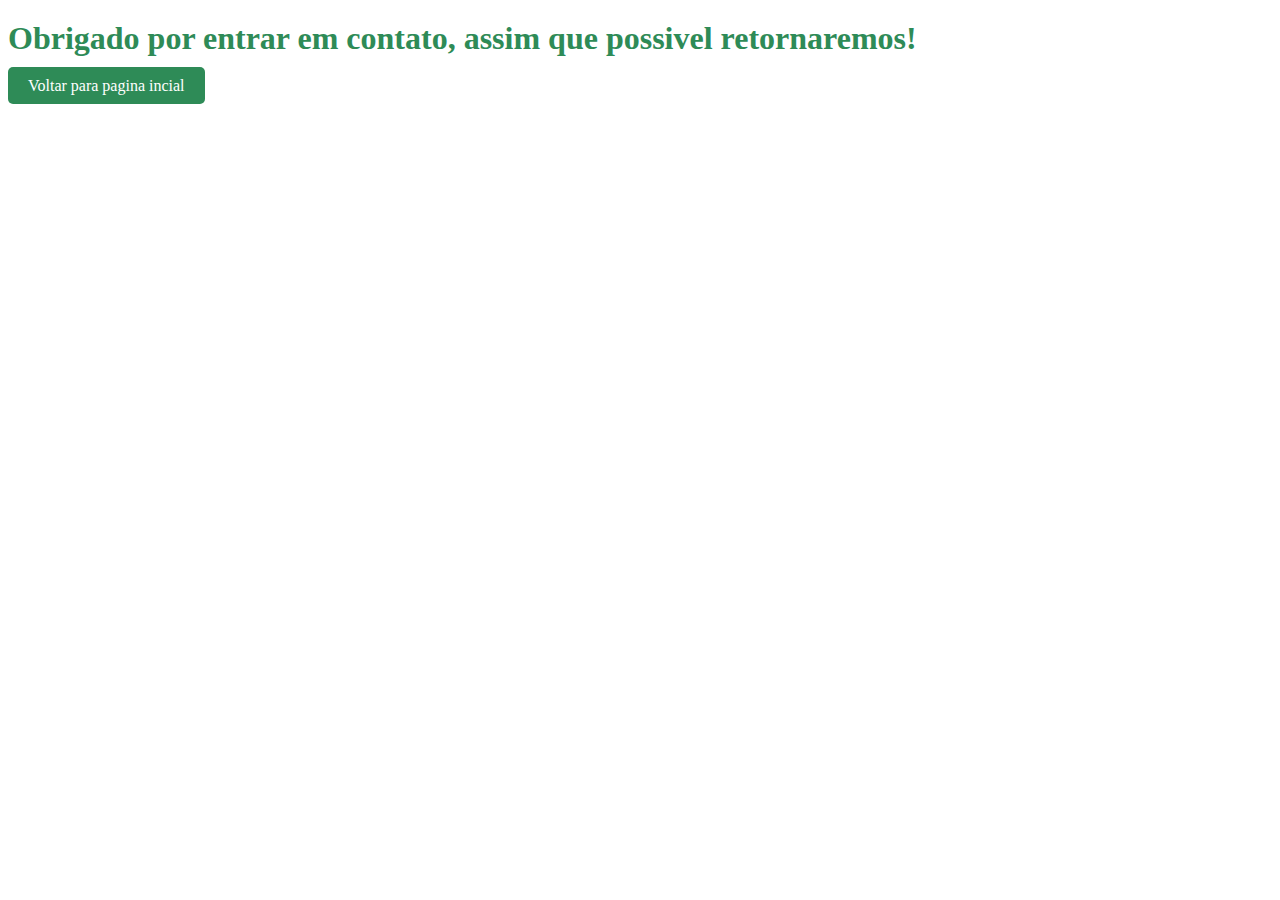
<file: obrigado.html>
<!DOCTYPE html>
<html lang="pt-br">
<head>
    <meta charset="UTF-8">
    <meta name="viewport" content="width=device-width, initial-scale=1.0">
    <title>Agradecimento</title>
    <style>
         <style>
        body {
            font-family: Arial, sans-serif;
            background-color: #f0f8ff;
            display: flex;
            flex-direction: column;
            justify-content: center;
            align-items: center;
            height: 100vh;
            margin: 0;
        }
        h1 {
            color: #2e8b57;
            font-size: 2em;
            margin: 20px 0;
        }
        a {
            text-decoration: none;
            color: #ffffff;
            background-color: #2e8b57;
            padding: 10px 20px;
            border-radius: 5px;
            transition: background-color 0.3s ease;
        }
        a:hover {
            background-color: #3cb371;
        }
    </style>
    </style>
</head>
<body>
    <h1>Obrigado por entrar em contato, assim que possivel retornaremos!</h1>
    <a href="http://127.0.0.1:5501/index.html">Voltar para pagina incial</a>
    
</body>
</html>
</file>
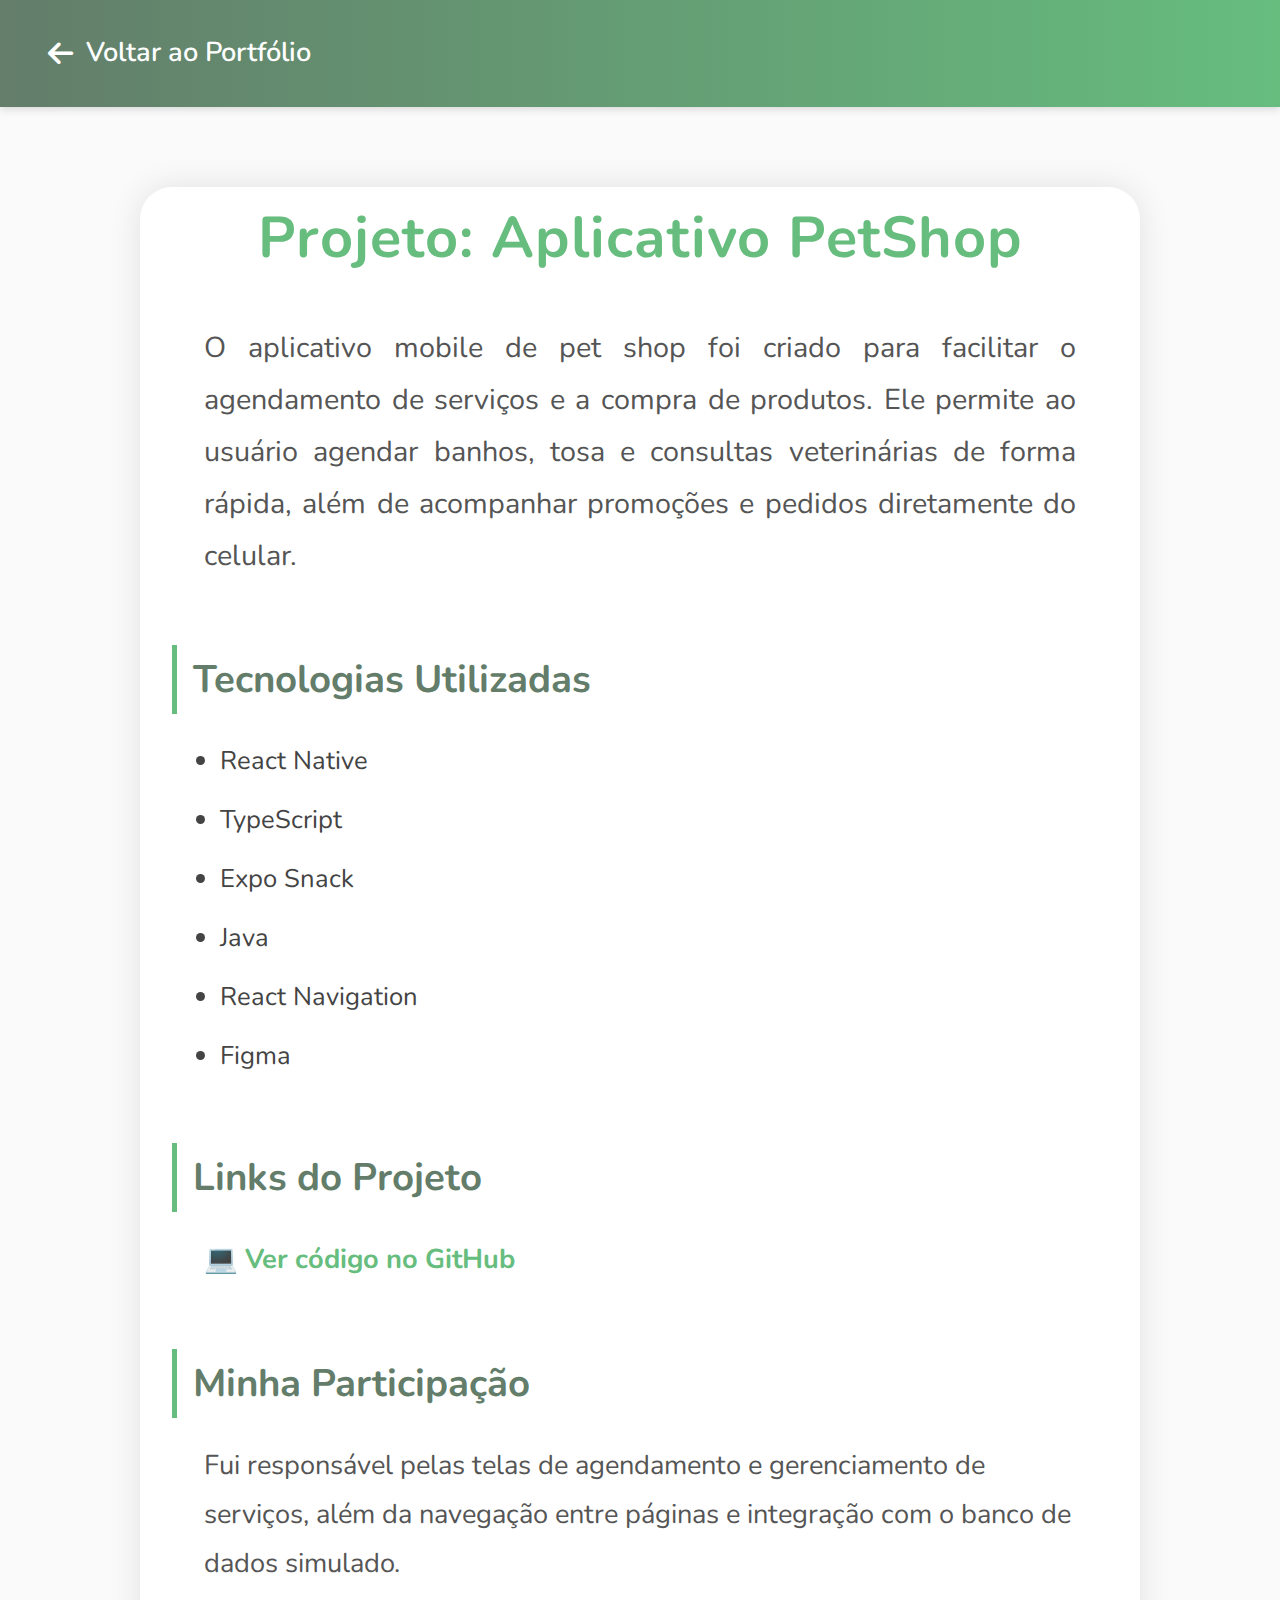
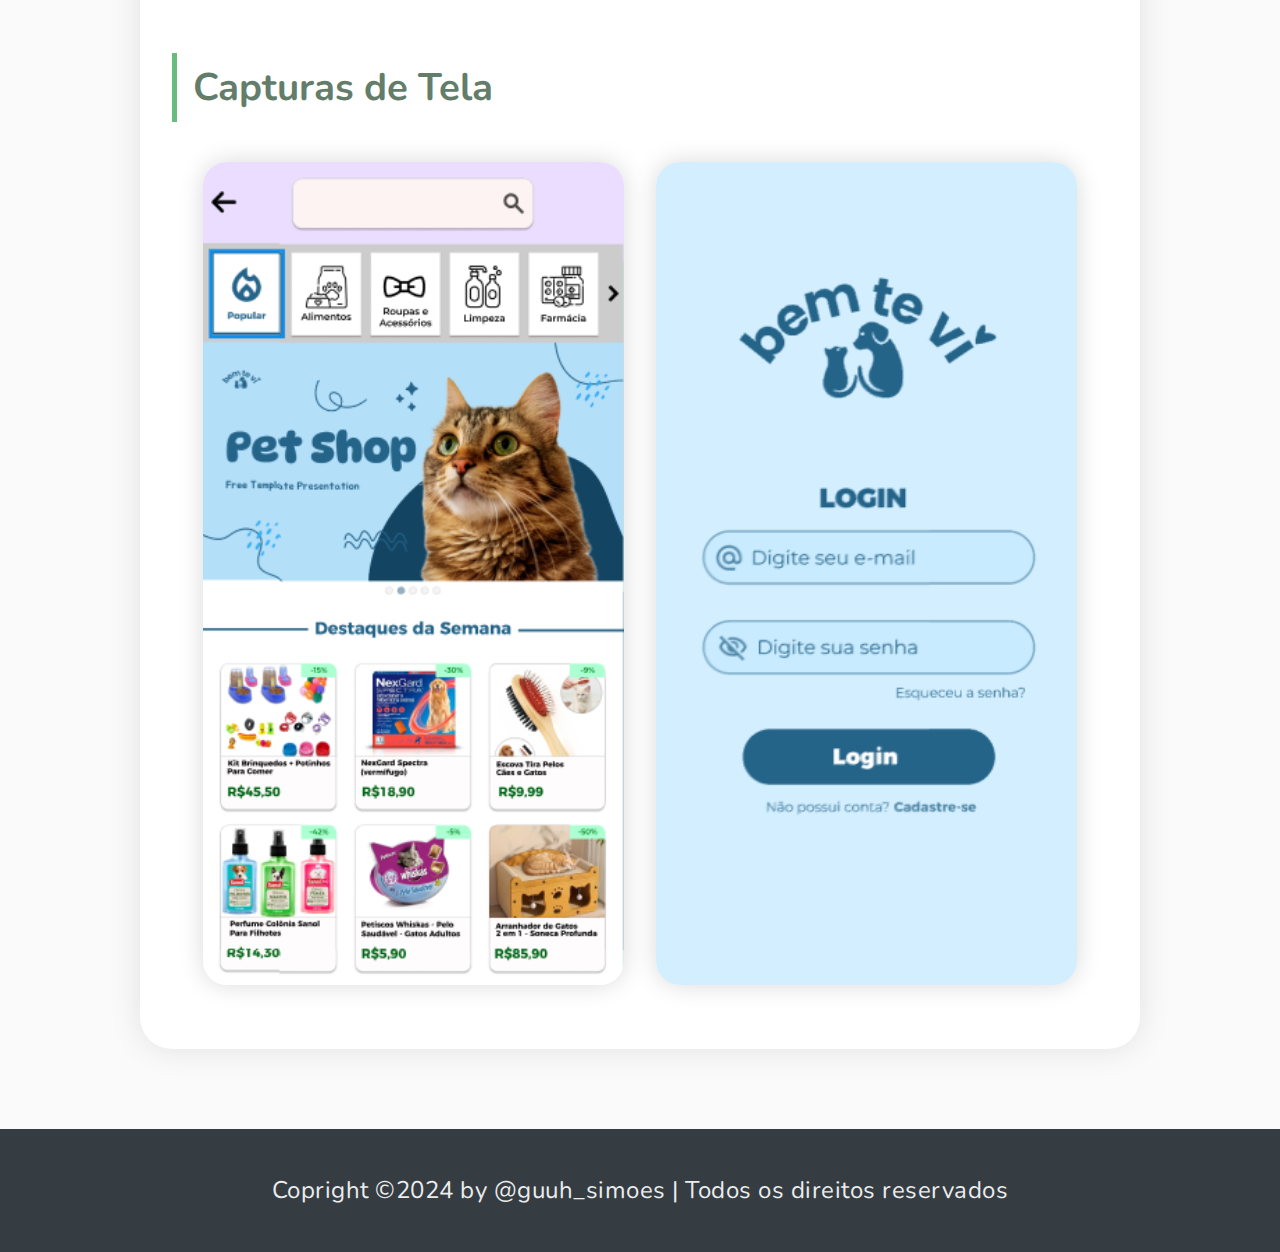
<file: projetos/betevi.html>
<!DOCTYPE html>
<html lang="pt-br">
<head>
  <meta charset="UTF-8">
  <meta name="viewport" content="width=device-width, initial-scale=1.0">
  <title>Projeto PetShop Mobile | Gustavo Simões</title>
  <link rel="stylesheet" href="../style/projetos.css">
  <link rel="stylesheet" href="https://cdnjs.cloudflare.com/ajax/libs/font-awesome/6.5.1/css/all.min.css">
</head>
<body>

  <header class="header-projeto">
    <a href="../index.html" class="voltar"><i class="fa-solid fa-arrow-left"></i> Voltar ao Portfólio</a>
  </header>

  <main class="projeto-detalhe">
    <h1>Projeto: Aplicativo PetShop</h1>
    <p class="descricao">
      O aplicativo mobile de pet shop foi criado para facilitar o agendamento de serviços e a compra de produtos.
      Ele permite ao usuário agendar banhos, tosa e consultas veterinárias de forma rápida, 
      além de acompanhar promoções e pedidos diretamente do celular.
    </p>

    <h2>Tecnologias Utilizadas</h2>
    <ul>
      <li>React Native</li>
      <li>TypeScript</li>
      <li>Expo Snack</li>
      <li>Java</li>
      <li>React Navigation</li>
      <li>Figma</li>
    </ul>

    <h2>Links do Projeto</h2>
    <p>
      💻 <a href="https://github.com/Projeto-Interdisciplinar-5-semestre" target="_blank">Ver código no GitHub</a>
    </p>

    <h2>Minha Participação</h2>
    <p>
      Fui responsável pelas telas de agendamento e gerenciamento de serviços, 
      além da navegação entre páginas e integração com o banco de dados simulado.
    </p>

    <h2>Capturas de Tela</h2>
    <div class="imagens">
      <img src="../imgs/petshop1.png" alt="Tela inicial do app PetShop">
      <img src="../imgs/petshop2.png" alt="Tela de agendamento do app PetShop">
    </div>
  </main>

    <footer class="footer-projeto">
   <p>Copright &copy;2024 by @guuh_simoes | Todos os direitos reservados </p>
    </footer>

</body>
</html>
</file>
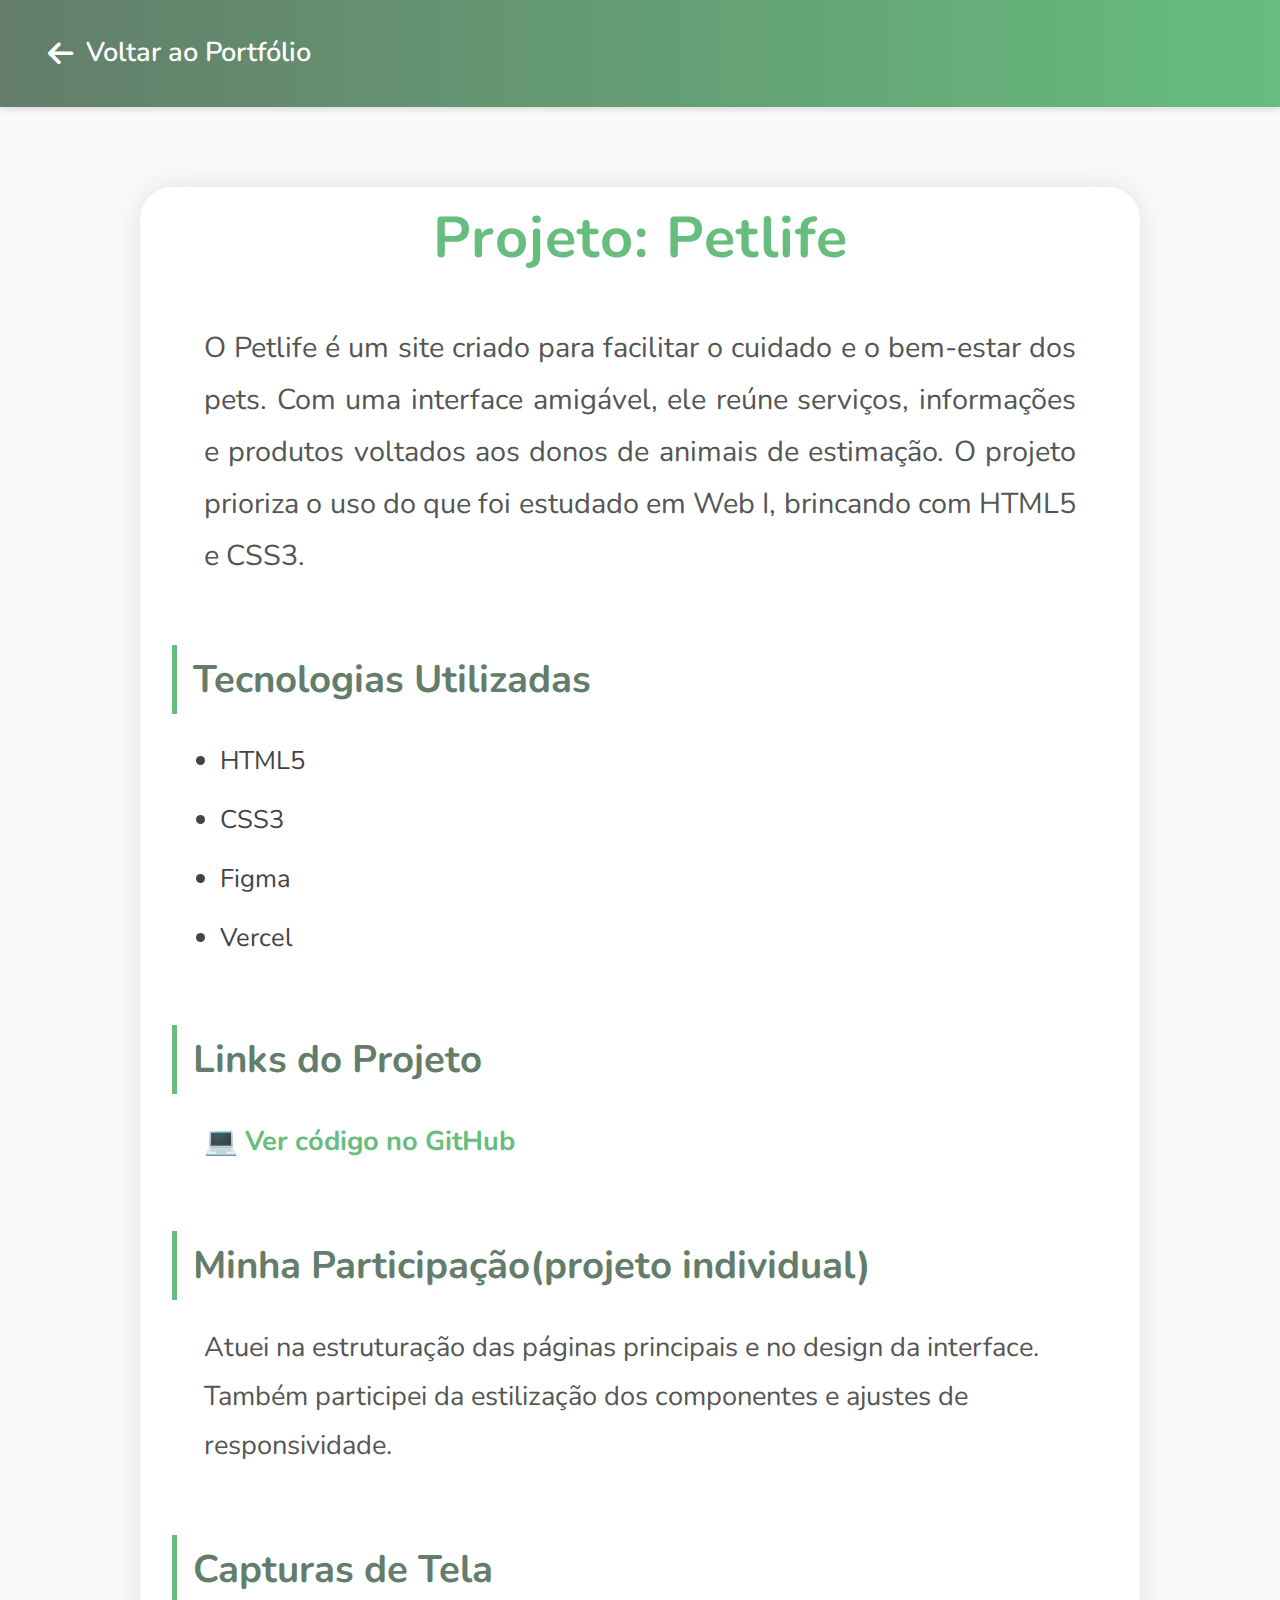
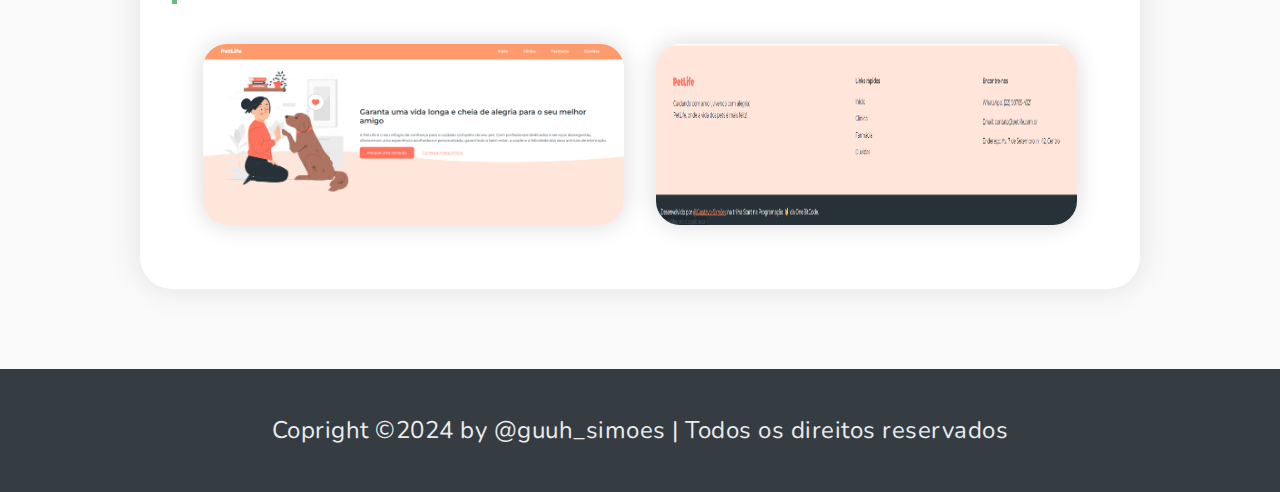
<file: projetos/petlife.html>
<!DOCTYPE html>
<html lang="pt-br">
<head>
  <meta charset="UTF-8">
  <meta name="viewport" content="width=device-width, initial-scale=1.0">
  <title>Projeto Petlife | Gustavo Simões</title>
  <link rel="stylesheet" href="../style/projetos.css">
  <link rel="stylesheet" href="https://cdnjs.cloudflare.com/ajax/libs/font-awesome/6.5.1/css/all.min.css">
</head>
<body>

  <header class="header-projeto">
    <a href="../index.html" class="voltar"><i class="fa-solid fa-arrow-left"></i> Voltar ao Portfólio</a>
  </header>

  <main class="projeto-detalhe">
    <h1>Projeto: Petlife</h1>
    <p class="descricao">
      O Petlife é um site criado para facilitar o cuidado e o bem-estar dos pets. 
      Com uma interface amigável, ele reúne serviços, informações e produtos voltados aos donos de animais de estimação.
      O projeto prioriza o uso do que foi estudado em Web I, brincando com HTML5 e CSS3.
    </p>

    <h2>Tecnologias Utilizadas</h2>
    <ul>
      <li>HTML5</li>
      <li>CSS3</li>
      <li>Figma</li>
      <li>Vercel</li>
    </ul>

       <h2>Links do Projeto</h2>
    <p>
      💻 <a href="https://github.com/Gustavo-Simoes/petlifee.git" target="_blank">Ver código no GitHub</a>
    </p>



    <h2>Minha Participação(projeto individual)</h2>
    <p>
      Atuei na estruturação das páginas principais e no design da interface. 
      Também participei da estilização dos componentes e ajustes de responsividade.
    </p>

    <h2>Capturas de Tela</h2>
    <div class="imagens">
      <img src="../imgs/print1.png" alt="Página inicial do Petlife">
      <img src="../imgs/print2.png" alt="">
    </div>
  </main>

    <footer class="footer-projeto">
   <p>Copright &copy;2024 by @guuh_simoes | Todos os direitos reservados </p>
    </footer>

</body>
</html>
</file>
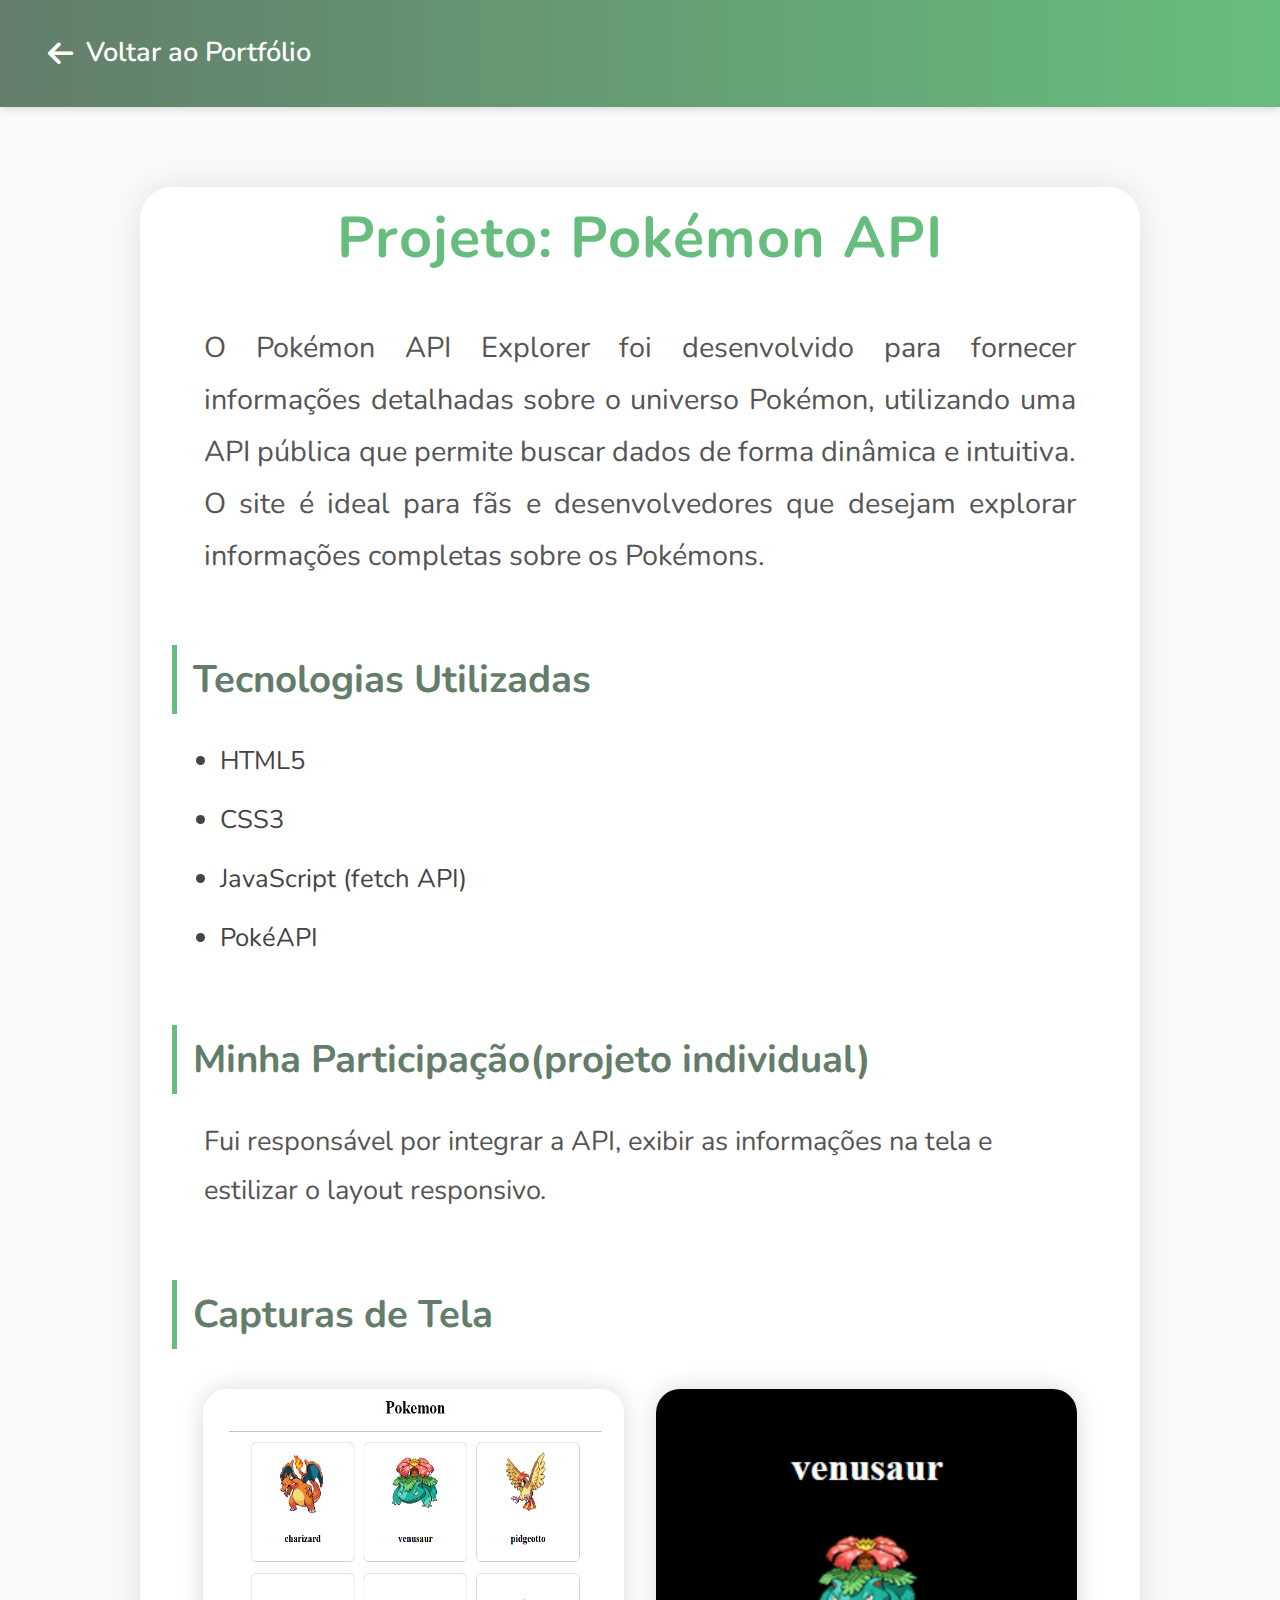
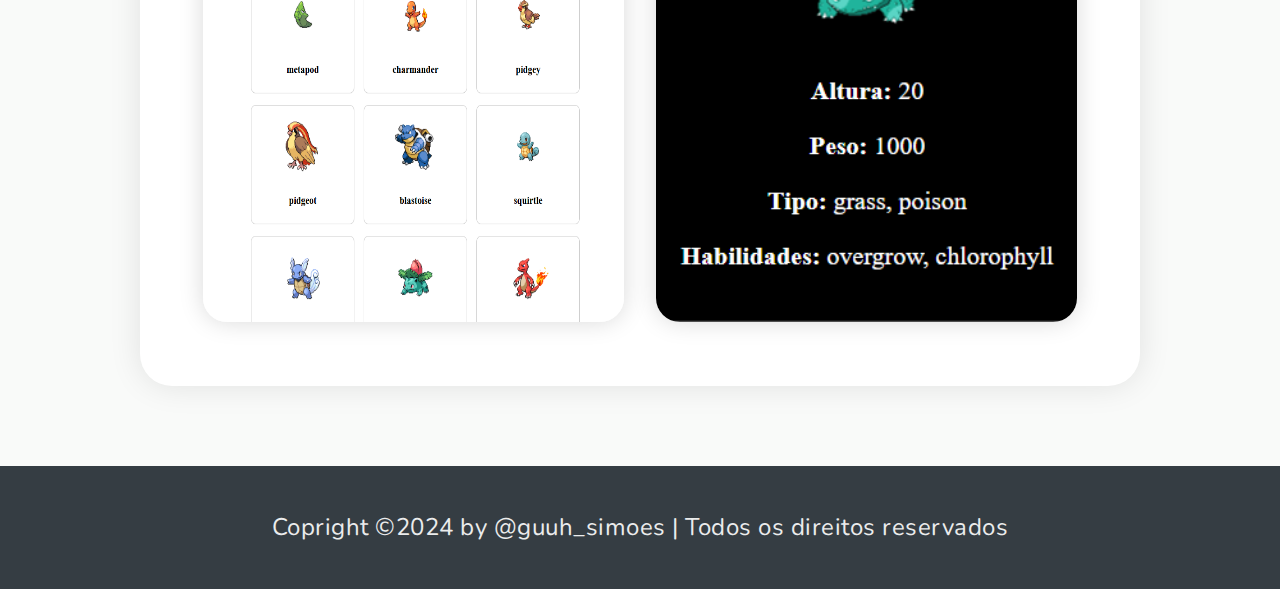
<file: projetos/pokemon.html>
<!DOCTYPE html>
<html lang="pt-br">
<head>
  <meta charset="UTF-8">
  <meta name="viewport" content="width=device-width, initial-scale=1.0">
  <title>Projeto Pokémon API | Gustavo Simões</title>
  <link rel="stylesheet" href="../style/projetos.css">
  <link rel="stylesheet" href="https://cdnjs.cloudflare.com/ajax/libs/font-awesome/6.5.1/css/all.min.css">
</head>
<body>

  <header class="header-projeto">
    <a href="../index.html" class="voltar"><i class="fa-solid fa-arrow-left"></i> Voltar ao Portfólio</a>
  </header>

  <main class="projeto-detalhe">
    <h1>Projeto: Pokémon API</h1>
    <p class="descricao">
      O Pokémon API Explorer foi desenvolvido para fornecer informações detalhadas sobre o universo Pokémon, 
      utilizando uma API pública que permite buscar dados de forma dinâmica e intuitiva.
      O site é ideal para fãs e desenvolvedores que desejam explorar informações completas sobre os Pokémons.
    </p>

    <h2>Tecnologias Utilizadas</h2>
    <ul>
      <li>HTML5</li>
      <li>CSS3</li>
      <li>JavaScript (fetch API)</li>
      <li>PokéAPI</li>
    </ul>

    <h2>Minha Participação(projeto individual)</h2>
    <p>
      Fui responsável por integrar a API, exibir as informações na tela e estilizar o layout responsivo.
    </p>

    <h2>Capturas de Tela</h2>
    <div class="imagens">
      <img src="../imgs/pokemon1.png" alt="Tela inicial do Pokémon API">
      <img src="../imgs/pokemon2.png" alt="Exibição de Pokémon">
    </div>
  </main>

  <footer class="footer-projeto">
   <p>Copright &copy;2024 by @guuh_simoes | Todos os direitos reservados </p>
  </footer>

</body>
</html>
</file>
<file: style/projetos.css>
@import url('https://fonts.googleapis.com/css2?family=Nunito:wght@300;400;600;700&display=swap');

* {
  margin: 0;
  padding: 0;
  box-sizing: border-box;
}

body {
  font-family: 'Nunito', sans-serif;
  background-color: #F9FAF9;
  color: #353D43;
  line-height: 1.8;
  scroll-behavior: smooth;
}


.header-projeto {
  background: linear-gradient(90deg, #637D6A, #66BD7E);
  padding: 1.8rem 3rem;
  display: flex;
  align-items: center;
  justify-content: flex-start;
  box-shadow: 0 2px 8px rgba(0, 0, 0, 0.15);
}

.voltar {
  color: #fff;
  text-decoration: none;
  font-size: 1.7rem;
  font-weight: 600;
  transition: 0.3s ease;
  display: flex;
  align-items: center;
  gap: 0.8rem;
}

.voltar i {
  font-size: 1.8rem;
}

.voltar:hover {
  color: #d8ffd8;
  transform: translateX(-4px);
}


.projeto-detalhe {
  max-width: 1000px;
  margin: 5rem auto;
  padding: 0 2rem;
  background: #fff;
  border-radius: 2rem;
  box-shadow: 0 0 2rem rgba(0, 0, 0, 0.1);
  padding-bottom: 4rem;
  animation: fadeIn 0.8s ease-in-out;
}

@keyframes fadeIn {
  from { opacity: 0; transform: translateY(30px); }
  to { opacity: 1; transform: translateY(0); }
}

.projeto-detalhe h1 {
  font-size: 3.6rem;
  color: #66BD7E;
  text-align: center;
  margin: 4rem 0 2rem;
  letter-spacing: 1px;
}

.projeto-detalhe .descricao {
  font-size: 1.8rem;
  color: #555;
  text-align: justify;
  padding: 0 2rem;
}

.projeto-detalhe h2 {
  font-size: 2.4rem;
  color: #637D6A;
  border-left: 5px solid #66BD7E;
  padding-left: 1rem;
  margin: 4rem 0 1.5rem;
}


.projeto-detalhe ul {
  margin-left: 3rem;
  font-size: 1.6rem;
  color: #444;
  list-style-type: disc;
}

.projeto-detalhe li {
  margin: 0.8rem 0;
}

.projeto-detalhe p {
  font-size: 1.7rem;
  color: #555;
  margin: 1rem 0;
  padding: 0 2rem;
}


.projeto-detalhe a {
  color: #66BD7E;
  font-weight: 700;
  text-decoration: none;
  transition: 0.3s ease;
}

.projeto-detalhe a:hover {
  color: #4da666;
  text-decoration: underline;
}


.imagens {
  display: flex;
  flex-wrap: wrap;
  gap: 2rem;
  justify-content: center;
  margin-top: 2.5rem;
}

.imagens img {
  width: 45%;
  min-width: 300px;
  border-radius: 1.5rem;
  box-shadow: 0 0 1.5rem rgba(0, 0, 0, 0.15);
  transition: 0.4s ease;
}

.imagens img:hover {
  transform: scale(1.05);
  box-shadow: 0 0 2rem rgba(102, 189, 126, 0.4);
}

.footer-projeto {
  text-align: center;
  padding: 2.5rem;
  background: #353D43;
  color: #fff;
  font-size: 1.5rem;
  letter-spacing: 0.5px;
}

.footer-projeto p {
  opacity: 0.9;
}


@media (max-width: 768px) {
  .projeto-detalhe {
    margin: 3rem 1.5rem;
    padding: 2rem 1.5rem 4rem;
  }

  .projeto-detalhe h1 {
    font-size: 2.8rem;
  }

  .projeto-detalhe h2 {
    font-size: 2rem;
  }

  .imagens img {
    width: 90%;
  }

  .voltar {
    font-size: 1.5rem;
  }
}
</file>
